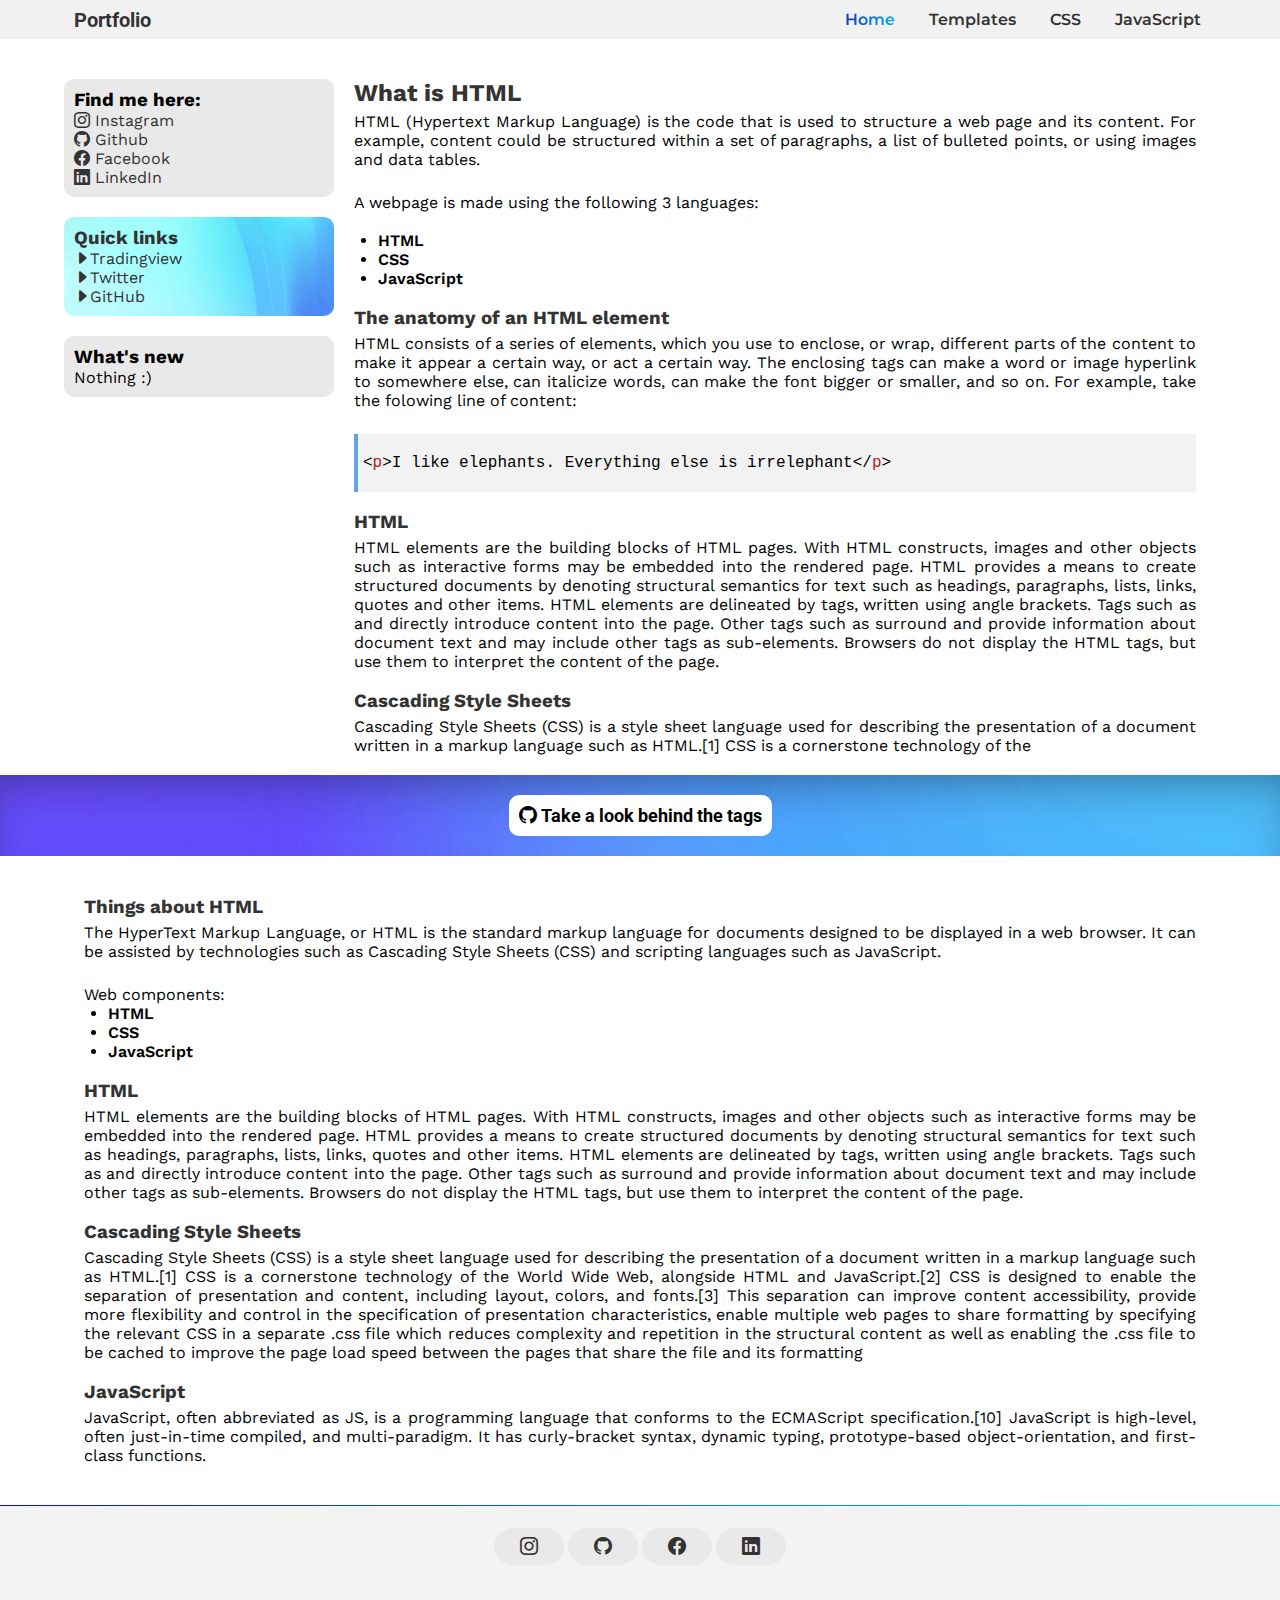
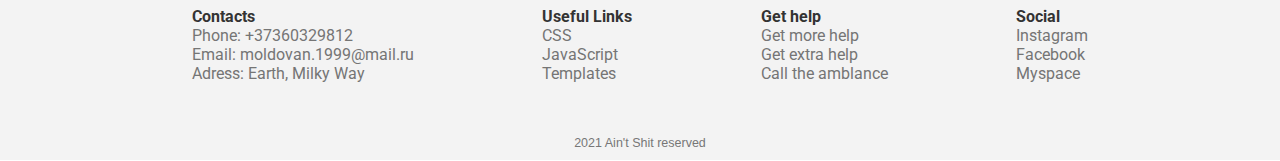
<file: index.html>
<!DOCTYPE html>
<html lang="en">
  <head>
    <meta charset="UTF-8" />
    <meta http-equiv="X-UA-Compatible" content="IE=edge" />
    <meta name="viewport" content="width=device-width, initial-scale=1.0" />
    <link rel="stylesheet" href="./style.css" />
    <script src="./app.js"></script>
    <link rel="icon" href="./p.jpg" />
    <title>Portfolio | Home</title>
  </head>
  <body onload="ght()">
    <div id="filter" class="filter"></div>
    <!-- <div id="filter1" class="filter1"></div>-->
    <nav id="nav">
      <div class="wrapper">
        <div class="nav-cont">
          <a href="./index.html"
            ><label class="logo"><span class="port"> Portfolio</span></label></a
          >
          <ul id="ul">
            <div class="sidelogo">
              <div>
                <label class="logo2">Portfolio</label>
              </div>
              <div class="closebtn">
                <a href="#" onclick="closeNav()" class="close"
                  ><i class="bi bi-x"></i
                ></a>
              </div>
            </div>
            <div class="menu-links">
              <li><a href="#" class="active">Home</a></li>
              <li><a href="./templates.html">Templates</a></li>
              <li><a href="./css.html">CSS</a></li>
              <li><a href="#">JavaScript</a></li>
            </div>
            <div class="min-links">
              <a href="#"><i class="bi bi-instagram"></i></a>
              <a href="#"><i class="bi bi-github"></i></a>
              <a href="#"><i class="bi bi-facebook"></i></a>
              <a href="#"><i class="bi bi-linkedin"></i></a>
            </div>
          </ul>
          <label id="icon">
            <a href="#" onclick="openNav()" class="open"
              ><i class="bi bi-list"></i
            ></a>
          </label>
        </div>
      </div>
    </nav>
    <!--
    <div class="welcometxt">
      <div class="wlcmcont" id="wlcmcont">
        <h1>Hello</h1>
        <h2>I'm Lucian and this is my porfolio</h2>
      </div>
      <div class="scrl" id="scrl">
        <i class="bi bi-mouse"></i>
      </div>
    </div>
    <div class="custom-shape-divider-top-1628332081">
      <svg
        data-name="Layer 1"
        xmlns="http://www.w3.org/2000/svg"
        viewBox="0 0 1200 120"
        preserveAspectRatio="none"
      >
        <path
          d="M0,0V46.29c47.79,22.2,103.59,32.17,158,28,70.36-5.37,136.33-33.31,206.8-37.5C438.64,32.43,512.34,53.67,583,72.05c69.27,18,138.3,24.88,209.4,13.08,36.15-6,69.85-17.84,104.45-29.34C989.49,25,1113-14.29,1200,52.47V0Z"
          opacity=".25"
          class="shape-fill"
        ></path>
        <path
          d="M0,0V15.81C13,36.92,27.64,56.86,47.69,72.05,99.41,111.27,165,111,224.58,91.58c31.15-10.15,60.09-26.07,89.67-39.8,40.92-19,84.73-46,130.83-49.67,36.26-2.85,70.9,9.42,98.6,31.56,31.77,25.39,62.32,62,103.63,73,40.44,10.79,81.35-6.69,119.13-24.28s75.16-39,116.92-43.05c59.73-5.85,113.28,22.88,168.9,38.84,30.2,8.66,59,6.17,87.09-7.5,22.43-10.89,48-26.93,60.65-49.24V0Z"
          opacity=".5"
          class="shape-fill"
        ></path>
        <path
          d="M0,0V5.63C149.93,59,314.09,71.32,475.83,42.57c43-7.64,84.23-20.12,127.61-26.46,59-8.63,112.48,12.24,165.56,35.4C827.93,77.22,886,95.24,951.2,90c86.53-7,172.46-45.71,248.8-84.81V0Z"
          class="shape-fill"
        ></path>
      </svg>
    </div>
  -->
    <!--<div class="divider"></div>-->
    <div class="wrapper">
      <div class="box">
        <div class="side-cont">
          <div class="side">
            <h3>Find me here:</h3>
            <ul>
              <li>
                <a href="#"><i class="bi bi-instagram"></i> Instagram</a>
              </li>
              <li>
                <a href="#"><i class="bi bi-github"></i> Github</a>
              </li>
              <li>
                <a href="#"><i class="bi bi-facebook"></i> Facebook</a>
              </li>
              <li>
                <a href="#"><i class="bi bi-linkedin"></i> LinkedIn</a>
              </li>
            </ul>
          </div>
          <div class="side" id="wimg">
            <h3>Quick links</h3>
            <a href="https://www.tradingview.com/" target="_blank"
              ><i class="bi bi-caret-right-fill"></i>Tradingview</a
            >
            <a href=""><i class="bi bi-caret-right-fill"></i>Twitter</a>
            <a href=""><i class="bi bi-caret-right-fill"></i>GitHub</a>
          </div>
          <div class="side">
            <h3>What's new</h3>
            <p>Nothing :)</p>
          </div>
        </div>
        <div class="content">
          <h2 style="border-left: unset; background-color: unset; padding: 0">
            What is HTML
          </h2>
          <p>
            HTML (Hypertext Markup Language) is the code that is used to
            structure a web page and its content. For example, content could be
            structured within a set of paragraphs, a list of bulleted points, or
            using images and data tables.
          </p>
          <br />
          <p>A webpage is made using the following 3 languages:</p>
          <br />
          <div class="listt">
            <ul>
              <li>HTML</li>
              <li>CSS</li>
              <li>JavaScript</li>
            </ul>
          </div>
          <br />
          <h3>The anatomy of an HTML element</h3>
          <p>
            HTML consists of a series of elements, which you use to enclose, or
            wrap, different parts of the content to make it appear a certain
            way, or act a certain way. The enclosing tags can make a word or
            image hyperlink to somewhere else, can italicize words, can make the
            font bigger or smaller, and so on. For example, take the folowing
            line of content:
          </p>
          <br />
          <p class="codeex">
            &lt;<span style="color: firebrick">p</span>&gt;I like elephants.
            Everything else is irrelephant&lt;/<span style="color: firebrick"
              >p</span
            >&gt;
          </p>
          <br />
          <h3>HTML</h3>
          <p>
            HTML elements are the building blocks of HTML pages. With HTML
            constructs, images and other objects such as interactive forms may
            be embedded into the rendered page. HTML provides a means to create
            structured documents by denoting structural semantics for text such
            as headings, paragraphs, lists, links, quotes and other items. HTML
            elements are delineated by tags, written using angle brackets. Tags
            such as and directly introduce content into the page. Other tags
            such as surround and provide information about document text and may
            include other tags as sub-elements. Browsers do not display the HTML
            tags, but use them to interpret the content of the page.
          </p>
          <br />
          <h3>Cascading Style Sheets</h3>
          <p>
            Cascading Style Sheets (CSS) is a style sheet language used for
            describing the presentation of a document written in a markup
            language such as HTML.[1] CSS is a cornerstone technology of the
          </p>
        </div>
      </div>
    </div>
    <div class="contact-me">
      <div class="wrapper">
        <div class="top-text">
          <div class="hed">
            <a href="https://github.com/lucian13fx/portfolio" target="_blank"
              ><h2>
                <span><i class="bi bi-github"></i></span> Take a look behind the
                tags
              </h2></a
            >
          </div>
        </div>
      </div>
    </div>
    <div class="wrapper">
      <div class="box">
        <div class="content">
          <h3>Things about HTML</h3>
          <p>
            The HyperText Markup Language, or HTML is the standard markup
            language for documents designed to be displayed in a web browser. It
            can be assisted by technologies such as Cascading Style Sheets (CSS)
            and scripting languages such as JavaScript.
          </p>
          <br />
          <p>Web components:</p>
          <div class="listt">
            <ul>
              <li>HTML</li>
              <li>CSS</li>
              <li>JavaScript</li>
            </ul>
          </div>
          <br />
          <h3>HTML</h3>
          <p>
            HTML elements are the building blocks of HTML pages. With HTML
            constructs, images and other objects such as interactive forms may
            be embedded into the rendered page. HTML provides a means to create
            structured documents by denoting structural semantics for text such
            as headings, paragraphs, lists, links, quotes and other items. HTML
            elements are delineated by tags, written using angle brackets. Tags
            such as and directly introduce content into the page. Other tags
            such as surround and provide information about document text and may
            include other tags as sub-elements. Browsers do not display the HTML
            tags, but use them to interpret the content of the page.
          </p>
          <br />
          <h3>Cascading Style Sheets</h3>
          <p>
            Cascading Style Sheets (CSS) is a style sheet language used for
            describing the presentation of a document written in a markup
            language such as HTML.[1] CSS is a cornerstone technology of the
            World Wide Web, alongside HTML and JavaScript.[2] CSS is designed to
            enable the separation of presentation and content, including layout,
            colors, and fonts.[3] This separation can improve content
            accessibility, provide more flexibility and control in the
            specification of presentation characteristics, enable multiple web
            pages to share formatting by specifying the relevant CSS in a
            separate .css file which reduces complexity and repetition in the
            structural content as well as enabling the .css file to be cached to
            improve the page load speed between the pages that share the file
            and its formatting
          </p>
          <br />
          <h3>JavaScript</h3>
          <p>
            JavaScript, often abbreviated as JS, is a programming language that
            conforms to the ECMAScript specification.[10] JavaScript is
            high-level, often just-in-time compiled, and multi-paradigm. It has
            curly-bracket syntax, dynamic typing, prototype-based
            object-orientation, and first-class functions.
          </p>
        </div>
      </div>
    </div>
    <div class="sep"></div>
    <footer>
      <div class="footer">
        <div class="wrapper">
          <div class="line-links">
            <a href="#"><i class="bi bi-instagram"></i></a>
            <a href="#"><i class="bi bi-github"></i></a>
            <a href="#"><i class="bi bi-facebook"></i></a>
            <a href="#"><i class="bi bi-linkedin"></i></a>
          </div>
          <div class="row">
            <div class="column">
              <h4>Contacts</h4>
              <p>Phone: +37360329812</p>
              <p>Email: moldovan.1999@mail.ru</p>
              <p>Adress: Earth, Milky Way</p>
            </div>
            <div class="column">
              <h4>Useful Links</h4>
              <a href="">CSS</a>
              <a href="">JavaScript</a>
              <a href="">Templates</a>
            </div>
            <div class="column">
              <h4>Get help</h4>
              <a href="">Get more help</a>
              <a href="">Get extra help</a>
              <a href="">Call the amblance</a>
            </div>
            <div class="column">
              <h4>Social</h4>
              <a href="">Instagram</a>
              <a href="">Facebook</a>
              <a href="">Myspace</a>
            </div>
          </div>
          <div class="copy">
            <small>2021 Ain't Shit reserved</small>
          </div>
        </div>
      </div>
    </footer>
  </body>
</html>
</file>
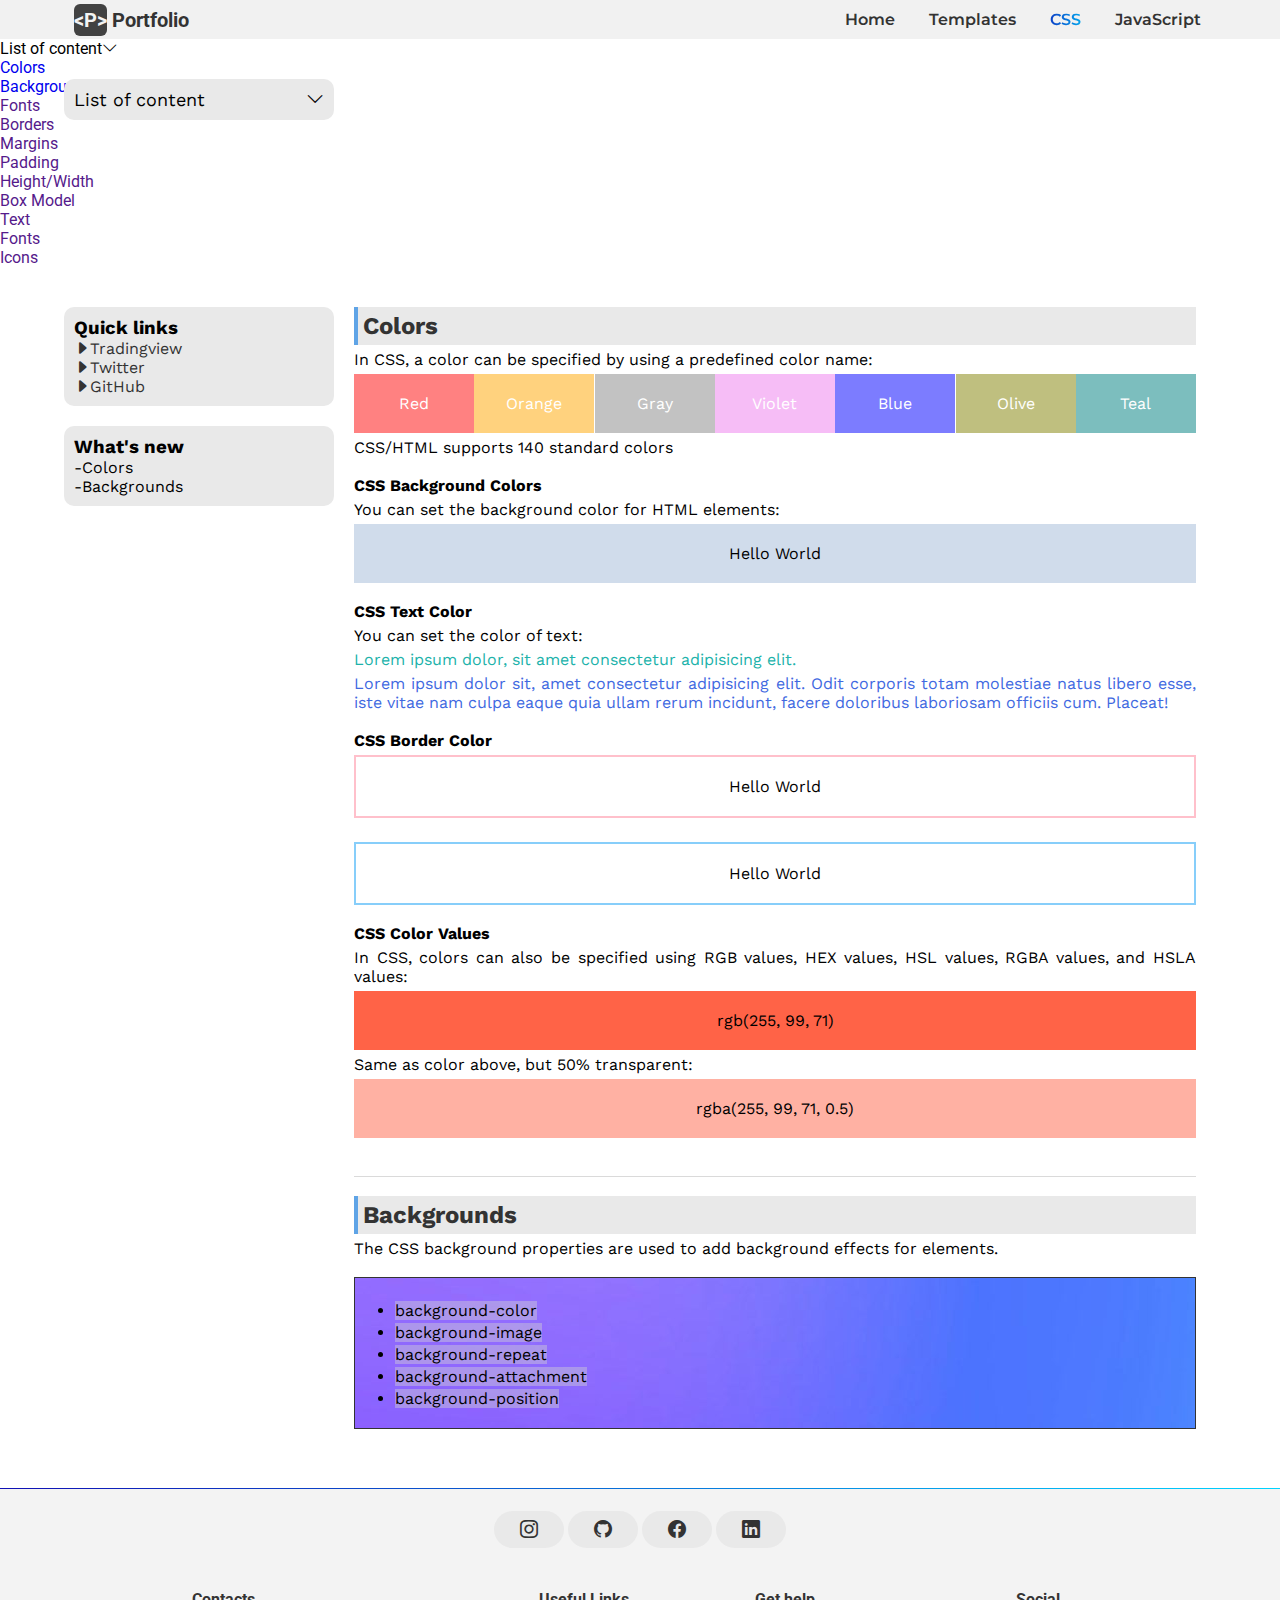
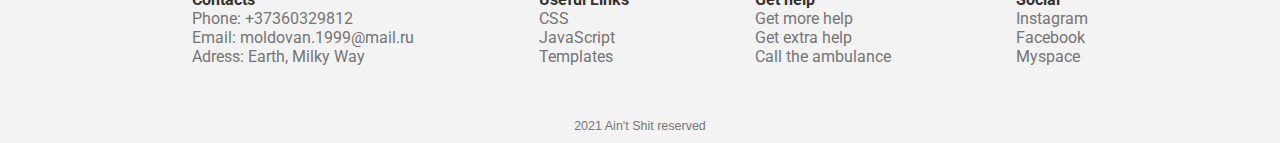
<file: css.html>
<!DOCTYPE html>
<html lang="en">
  <head>
    <meta charset="UTF-8" />
    <meta http-equiv="X-UA-Compatible" content="IE=edge" />
    <meta name="viewport" content="width=device-width, initial-scale=1.0" />
    <link rel="stylesheet" href="./style.css" />
    <script src="./app.js"></script>
    <link rel="icon" href="./p.jpg" />
    <title>Portfolio | Home</title>
  </head>
  <body>
    <div id="filter" class="filter"></div>
    <!-- <div id="filter1" class="filter1"></div>-->
    <nav id="nav">
      <div class="wrapper">
        <div class="nav-cont">
          <a href="./index.html"
            ><label class="logo"
              ><span class="ico">&lt;P&gt;</span
              ><span class="port"> Portfolio</span></label
            ></a
          >
          <ul id="ul">
            <div class="sidelogo">
              <div>
                <label class="logo2">Portfolio</label>
              </div>
              <div class="closebtn">
                <a href="#" onclick="closeNav()" class="close"
                  ><i class="bi bi-x"></i
                ></a>
              </div>
            </div>
            <div class="menu-links">
              <li><a href="./index.html">Home</a></li>
              <li><a href="./templates.html">Templates</a></li>
              <li><a href="./css.html" class="active">CSS</a></li>
              <li><a href="#">JavaScript</a></li>
            </div>
            <div class="min-links">
              <a href="#"><i class="bi bi-instagram"></i></a>
              <a href="#"><i class="bi bi-github"></i></a>
              <a href="#"><i class="bi bi-facebook"></i></a>
              <a href="#"><i class="bi bi-linkedin"></i></a>
            </div>
          </ul>
          <label id="icon">
            <a href="#" onclick="openNav()" class="open"
              ><i class="bi bi-list"></i
            ></a>
          </label>
        </div>
      </div>
    </nav>

    <div class="sidecontner2">
      <div class="place"></div>
      <div class="side-cont22">
        <div class="adshadow">
          <p onclick="drpDown2()" class="dropbtn2" id="drpDown2">
            List of content<i class="bi bi-chevron-down"></i>
          </p>
        </div>
        <div class="side22" id="toptop2">
          <li><a href="#colors">Colors</a></li>
          <li><a href="#backgrounds">Backgrounds</a></li>
          <li><a href="">Fonts</a></li>
          <li><a href="">Borders</a></li>
          <li><a href="">Margins</a></li>
          <li><a href="">Padding</a></li>
          <li><a href="">Height/Width</a></li>
          <li><a href="">Box Model</a></li>
          <li><a href="">Text</a></li>
          <li><a href="">Fonts</a></li>
          <li><a href="">Icons</a></li>
        </div>
      </div>
    </div>

    <div class="wrapper">
      <div class="box">
        <div class="sidecontner">
          <div class="place"></div>
          <div class="side-cont2">
            <div>
              <p onclick="drpDown()" class="dropbtn" id="drpDown">
                List of content<i class="bi bi-chevron-down"></i>
              </p>
            </div>
            <div class="side2" id="toptop">
              <li><a href="#colors">Colors</a></li>
              <li><a href="#backgrounds">Backgrounds</a></li>
              <li><a href="">Fonts</a></li>
              <li><a href="">Borders</a></li>
              <li><a href="">Margins</a></li>
              <li><a href="">Padding</a></li>
              <li><a href="">Height/Width</a></li>
              <li><a href="">Box Model</a></li>
              <li><a href="">Text</a></li>
              <li><a href="">Fonts</a></li>
              <li><a href="">Icons</a></li>
            </div>
          </div>
          <div class="side">
            <h3>Quick links</h3>
            <a href="https://www.tradingview.com/" target="_blank"
              ><i class="bi bi-caret-right-fill"></i>Tradingview</a
            >
            <a href=""><i class="bi bi-caret-right-fill"></i>Twitter</a>
            <a href=""><i class="bi bi-caret-right-fill"></i>GitHub</a>
          </div>
          <div class="side">
            <h3>What's new</h3>
            <ol>
              <li><p>-Colors</p></li>
              <li><p>-Backgrounds</p></li>
            </ol>
          </div>
        </div>

        <div class="content">
          <h2 class="colors" id="colors">Colors</h2>
          <div class="wrapindent">
            <p>
              In CSS, a color can be specified by using a predefined color name:
            </p>
            <div class="color-cont">
              <p class="red">Red</p>
              <p class="orange">Orange</p>
              <p class="db">Gray</p>
              <p class="violet">Violet</p>
              <p class="red" style="background-color: rgba(0, 0, 255, 0.514)">
                Blue
              </p>
              <p
                class="orange"
                style="background-color: rgba(128, 128, 0, 0.5)"
              >
                Olive
              </p>
              <p class="db" style="background-color: rgba(0, 128, 128, 0.514)">
                Teal
              </p>
            </div>
            <p>CSS/HTML supports 140 standard colors</p>
            <br />
            <h4>CSS Background Colors</h4>
            <p>You can set the background color for HTML elements:</p>
            <p
              style="
                background-color: rgba(176, 196, 222, 0.596);
                text-align: center;
                padding: 20px 0;
                color: black;
              "
            >
              Hello World
            </p>
            <br />
            <h4>CSS Text Color</h4>
            <p>You can set the color of text:</p>
            <p style="color: lightseagreen">
              Lorem ipsum dolor, sit amet consectetur adipisicing elit.
            </p>
            <p style="color: royalblue">
              Lorem ipsum dolor sit, amet consectetur adipisicing elit. Odit
              corporis totam molestiae natus libero esse, iste vitae nam culpa
              eaque quia ullam rerum incidunt, facere doloribus laboriosam
              officiis cum. Placeat!
            </p>
            <br />
            <h4>CSS Border Color</h4>
            <p
              style="
                border: 2px solid pink;
                padding: 20px 0;
                text-align: center;
              "
            >
              Hello World
            </p>
            <br />
            <p
              style="
                border: 2px solid lightskyblue;
                padding: 20px 0;
                text-align: center;
              "
            >
              Hello World
            </p>
            <br />
            <h4>CSS Color Values</h4>
            <p>
              In CSS, colors can also be specified using RGB values, HEX values,
              HSL values, RGBA values, and HSLA values:
            </p>
            <p
              style="
                background-color: rgb(255, 99, 71);
                text-align: center;
                padding: 20px 0;
              "
            >
              rgb(255, 99, 71)
            </p>
            <p>Same as color above, but 50% transparent:</p>
            <p
              style="
                background-color: rgba(255, 99, 71, 0.5);
                text-align: center;
                padding: 20px 0;
              "
            >
              rgba(255, 99, 71, 0.5)
            </p>
          </div>
          <br /><br />
          <hr />
          <br />
          <h2 id="backgrounds">Backgrounds</h2>
          <p>
            The CSS background properties are used to add background effects for
            elements.
          </p>
          <br />
          <div class="bgimg">
            <ol>
              <li>background-color</li>
              <li>background-image</li>
              <li>background-repeat</li>
              <li>background-attachment</li>
              <li>background-position</li>
            </ol>
          </div>

          <br />
        </div>
      </div>
    </div>
    <div class="sep"></div>
    <footer>
      <div class="footer">
        <div class="wrapper">
          <div class="line-links">
            <a href="#"><i class="bi bi-instagram"></i></a>
            <a href="#"><i class="bi bi-github"></i></a>
            <a href="#"><i class="bi bi-facebook"></i></a>
            <a href="#"><i class="bi bi-linkedin"></i></a>
          </div>
          <div class="row">
            <div class="column">
              <h4>Contacts</h4>
              <p>Phone: +37360329812</p>
              <p>Email: moldovan.1999@mail.ru</p>
              <p>Adress: Earth, Milky Way</p>
            </div>
            <div class="column">
              <h4>Useful Links</h4>
              <a href="">CSS</a>
              <a href="">JavaScript</a>
              <a href="">Templates</a>
            </div>
            <div class="column">
              <h4>Get help</h4>
              <a href="">Get more help</a>
              <a href="">Get extra help</a>
              <a href="">Call the ambulance</a>
            </div>
            <div class="column">
              <h4>Social</h4>
              <a href="">Instagram</a>
              <a href="">Facebook</a>
              <a href="">Myspace</a>
            </div>
          </div>
          <div class="copy">
            <small>2021 Ain't Shit reserved</small>
          </div>
        </div>
      </div>
    </footer>
  </body>
</html>
</file>
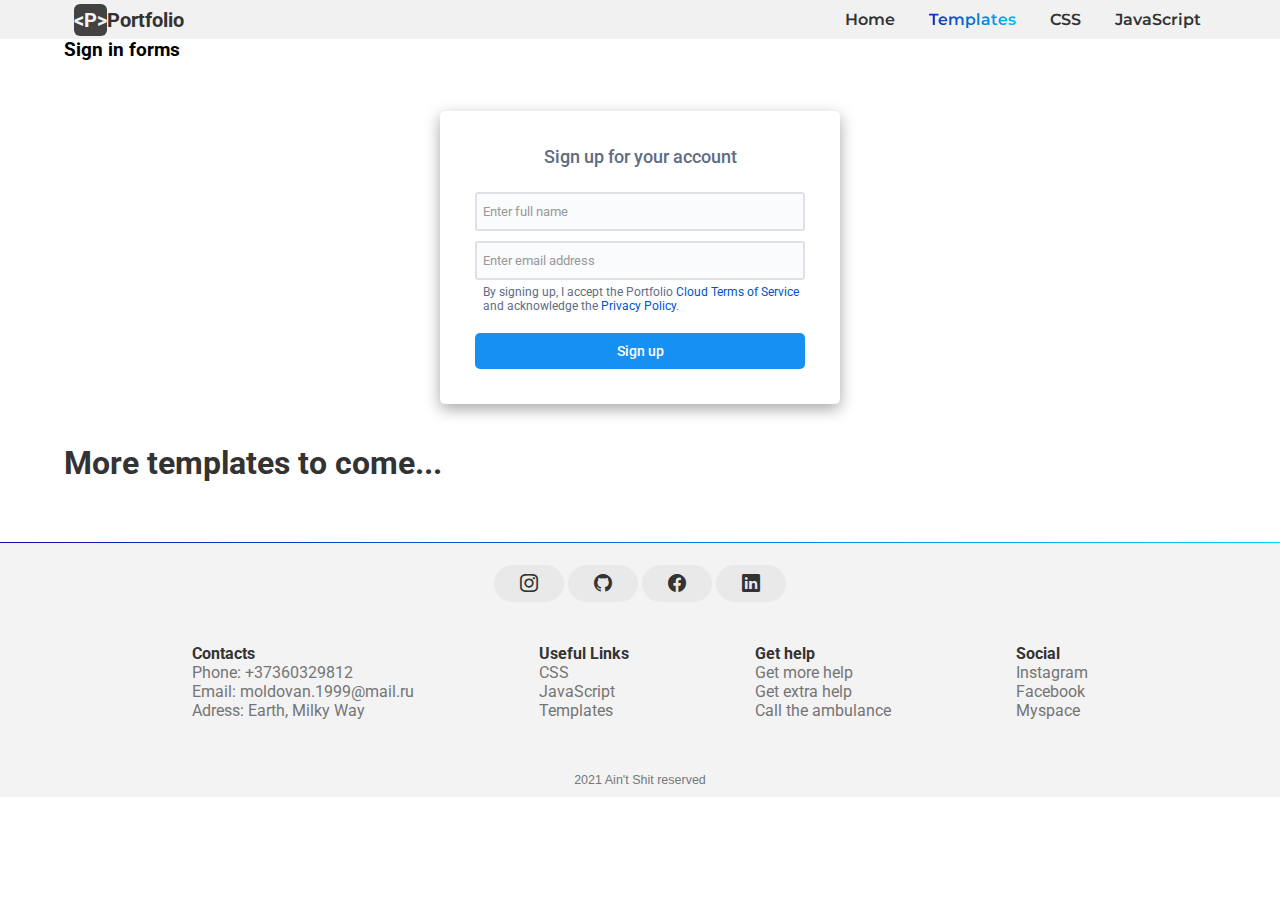
<file: templates.html>
<!DOCTYPE html>
<html lang="en">
  <head>
    <meta charset="UTF-8" />
    <meta http-equiv="X-UA-Compatible" content="IE=edge" />
    <meta name="viewport" content="width=device-width, initial-scale=1.0" />
    <link rel="stylesheet" href="./style.css" />
    <link rel="stylesheet" href="./formstyle.css" />
    <script src="https://code.jquery.com/jquery-3.6.0.js"></script>
    <script src="./app.js"></script>
    <link rel="icon" href="./p.jpg" />
    <title>Portfolio | Templates</title>
  </head>
  <body>
    <div id="filter" class="filter"></div>
    <nav id="nav">
      <div class="wrapper">
        <div class="nav-cont">
          <a href="./index.html"
            ><label class="logo"
              ><span class="ico">&lt;P&gt;</span
              ><span class="port">Portfolio</span></label
            ></a
          >
          <ul id="ul">
            <div class="sidelogo">
              <div>
                <label class="logo2">Portfolio</label>
              </div>
              <div class="closebtn">
                <a href="#" onclick="closeNav()" class="close"
                  ><i class="bi bi-x"></i
                ></a>
              </div>
            </div>
            <div class="menu-links">
              <li><a href="./index.html">Home</a></li>
              <li><a href="#" class="active">Templates</a></li>
              <li><a href="./css.html">CSS</a></li>
              <li><a href="#">JavaScript</a></li>
            </div>
            <div class="min-links">
              <a href="#"><i class="bi bi-instagram"></i></a>
              <a href="#"><i class="bi bi-github"></i></a>
              <a href="#"><i class="bi bi-facebook"></i></a>
              <a href="#"><i class="bi bi-linkedin"></i></a>
            </div>
          </ul>
          <label id="icon">
            <a href="#" onclick="openNav()" class="open"
              ><i class="bi bi-list"></i
            ></a>
          </label>
        </div>
      </div>
    </nav>
    <div class="wrapper">
      <h3>Sign in forms</h3>
      <div class="form-container">
        <h2>Sign up for your account</h2>
        <form class="my-form">
          <div class="form-group">
            <input type="text" name="name" placeholder="Enter full name" />
          </div>
          <div class="form-group">
            <input type="text" name="email" placeholder="Enter email address" />
          </div>
          <div class="agreem">
            <p>
              By signing up, I accept the Portfolio
              <span><a href="#">Cloud Terms of Service</a></span> and
              acknowledge the <span><a href="#">Privacy Policy</a></span
              >.
            </p>
          </div>
          <input class="button" type="button" value="Sign up" />
        </form>
      </div>
      <h1>More templates to come...</h1>
    </div>
    <div class="sep"></div>
    <footer>
      <div class="footer">
        <div class="wrapper">
          <div class="line-links">
            <a href="#"><i class="bi bi-instagram"></i></a>
            <a href="#"><i class="bi bi-github"></i></a>
            <a href="#"><i class="bi bi-facebook"></i></a>
            <a href="#"><i class="bi bi-linkedin"></i></a>
          </div>
          <div class="row">
            <div class="column">
              <h4>Contacts</h4>
              <p>Phone: +37360329812</p>
              <p>Email: moldovan.1999@mail.ru</p>
              <p>Adress: Earth, Milky Way</p>
            </div>
            <div class="column">
              <h4>Useful Links</h4>
              <a href="">CSS</a>
              <a href="">JavaScript</a>
              <a href="">Templates</a>
            </div>
            <div class="column">
              <h4>Get help</h4>
              <a href="">Get more help</a>
              <a href="">Get extra help</a>
              <a href="">Call the ambulance</a>
            </div>
            <div class="column">
              <h4>Social</h4>
              <a href="">Instagram</a>
              <a href="">Facebook</a>
              <a href="">Myspace</a>
            </div>
          </div>
          <div class="copy">
            <small>2021 Ain't Shit reserved</small>
          </div>
        </div>
      </div>
    </footer>
  </body>
</html>
</file>
<file: style.css>
@import url("https://fonts.googleapis.com/css2?family=Roboto&display=swap");
@import url("https://fonts.googleapis.com/css2?family=Montserrat&display=swap");
@import url("https://cdn.jsdelivr.net/npm/bootstrap-icons@1.5.0/font/bootstrap-icons.css");
@import url("https://fonts.googleapis.com/css2?family=Roboto+Slab&family=Work+Sans:wght@400&display=swap");
@import url("https://fonts.googleapis.com/css2?family=Roboto+Slab:wght@700&display=swap");
* {
  padding: 0;
  margin: 0;
  text-decoration: none;
  list-style: none;
}
.divider{
  height:calc(100% - 40px);
}
html {
  height: 100%;
}
body {
  font-family: "Roboto", sans-serif;
  height: 100%;
}

nav {
  background-color: rgb(241, 241, 241);
  height: 39px;
  width: 100%;
  display: flex;
  /*margin-top: -50px;*/
  align-items: center;
  transition: .4s;
}
#navv{
  margin-top: 0;
}
.wrapper {
  margin: 0 auto;
  width: 90vw;
}

.flex{
  display: flex;
}
.wrapper h1 {
  color: #333;
  padding: 40px 0;
}
/*------------Scrollbar------------*/
::selection {
  background: #5fa5e688;
}
/* width */
::-webkit-scrollbar {
  width: 9px;
}

/* Track */
::-webkit-scrollbar-track {
  background: white;
}

/* Handle */
::-webkit-scrollbar-thumb {
  background: rgb(170, 170, 170);
  border-radius: 3px;
}
/* Handle on hover */
::-webkit-scrollbar-thumb:hover {
  background: rgb(129, 129, 129);
}
/*---------------------------------*/
nav .nav-cont {
  display: flex;
  align-items: center;
  justify-content: space-between;
}

hr {
  height: 1px;
  border: none;
  background-color: rgb(218, 218, 218);
}

label.logo {
  font-size: 20px;
  font-weight: bold;
  color: #333;
  cursor: pointer;
  padding-left: 10px;
}
.ico {
  background-color: rgb(66, 66, 66);
  color: rgb(243, 243, 243);
  padding: 4px 0;
  border-radius: 6px;
}

.sidelogo {
  display: flex;
  justify-content: space-between;
}
nav ul {
  display: flex;
  z-index: 11;
}
nav li {
  display: inline-block;
  margin: 0;
}

nav .menu-links a {
  color: #333;
  font-family: "Montserrat", sans-serif;
  font-weight: 600;
  padding: 9px 15px;
}
nav .menu-links a.active {
  background: linear-gradient(
    90deg,
    rgba(16, 16, 180, 1) 0%,
    rgba(0, 212, 255, 1) 100%
  );
  -webkit-background-clip: text;
  background-clip: text;
  -webkit-text-fill-color: transparent;
}
nav .menu-links a:hover {
  border-bottom: 1px solid #5fa4e6;
}

nav #icon {
  color: black;
  font-size: 20px;
  cursor: pointer;
  display: none;
}

.hello {
  font-size: 30px;
  font-weight: bold;
  background: linear-gradient(
    90deg,
    rgba(16, 16, 180, 1) 0%,
    rgba(0, 212, 255, 1) 100%
  );
  -webkit-background-clip: text;
  background-clip: text;
  -webkit-text-fill-color: transparent;
}

.box1 {
  position: absolute;
  display: block;
  z-index: 99;
  margin-right: 5vw;
  margin-top: 20px;
  font-size: 18px;
  font-family: monospace;
  border-radius: 10px;
  background-color: #d5e9fd;
  border-radius: 10px;
  border: 1px solid #5fa4e6;
  box-shadow: rgba(3, 102, 214, 0.3) 0px 0px 0px 3px;
  transition: 0.5s;
}
.box1:hover {
  box-shadow: rgba(3, 102, 214, 0.4) 0px 0px 0px 4px;
  transition: 0.2s;
}
.box {
  display: flex;
  margin-top: 20px;
  font-family: "Work Sans", sans-serif;
}
.content h3,
.content h2 {
  color: #333;
}

.box1 .image img {
  height: 100%;
  width: 200px;
  border-radius: 0px 10px 10px 0px;
}
.content {
  text-align: justify;
  padding: 20px;
  width: 100%;
}
.content h2 {
  background-color: rgb(233, 233, 233);
  border-left: 4px solid #5fa4e6;
  padding: 5px;
}
.content p {
  margin-top: 5px;
}
.codeex {
  font-family: monospace;
  font-size: 16px;
  background-color: #e6e6e681;
  padding: 20px 5px;
  border-left: 4px solid #5fa4e6;
}
.content1 {
  padding: 20px 20px 0px 20px;
  font-weight: 700;
  color: rgba(0, 0, 0, 0.719);
  margin: auto;
}
.htmm {
  position: absolute;
  z-index: 10;
  color: white;
  padding: 20px;
}

.htmm ul {
  margin-top: 5px;
  padding-left: 5px;
}

.htmm ul li {
  text-decoration: none;
}

.htmm ul li a {
  color: rgb(243, 243, 243);
}
.htmm ul li a:hover {
  color: #333;
}
.listt ul {
  padding-left: 24px;
}
.listt li {
  list-style: outside;
  font-size: 16px;
  font-weight: 600;
}
.logo2 {
  font-size: 20px;
  font-weight: bold;
  color: #333;
  display: none;
}
.sep {
  height: 1px;
  margin: 0;
  padding: 0;
  background: linear-gradient(
    90deg,
    rgba(16, 16, 180, 1) 0%,
    rgba(0, 212, 255, 1) 100%
  );
  margin-top: 20px;
}

.footer {
  background-color: rgb(243, 243, 243);
  font-family: -apple-system, BlinkMacSystemFont, "Segoe UI", Roboto, Oxygen,
    Ubuntu, Cantarell, "Open Sans", "Helvetica Neue", sans-serif;
}

.line-links {
  text-align: center;
  padding: 30px;
}
.line-links a {
  color: #333;
  padding: 8px 26px;
  background-color: rgb(233, 233, 233);
  border-radius: 27px;
  font-size: 18px;
}
.line-links a:hover {
  background: linear-gradient(
    90deg,
    rgba(16, 16, 180, 1) 0%,
    rgba(0, 212, 255, 1) 100%
  );
  -webkit-background-clip: text;
  background-clip: text;
  -webkit-text-fill-color: transparent;
  box-shadow: rgba(0, 0, 0, 0.06) 0px 2px 4px 0px inset;
}
.footer .row {
  display: flex;
  justify-content: space-between;
  padding: 20px 10vw;
}
.footer .row .column a {
  display: block;
  color: rgb(117, 117, 117);
}
.footer .row .column a:hover {
  text-decoration: underline;
}
.footer .row .column h4 {
  color: #333;
}
.footer .row .column p {
  color: rgb(117, 117, 117);
  text-decoration: none;
}
.copy {
  text-align: center;
  font-size: 15px;
  color: rgb(119, 119, 119);
  font-family: "Segoe UI", Tahoma, Geneva, Verdana, sans-serif;
  padding: 10px;
  margin-top: 20px;
}

.closebtn {
  font-size: 23px;
  color: #333;
  display: none;
  margin-top: 18px;
}

.close {
  color: #333;
  font-size: 25px;
  background-color: rgb(231, 231, 231);
  padding: 0px 3px;
  border-radius: 5px;
}
.close:hover {
  background-color: rgb(223, 223, 223);
}
.open {
  color: rgb(0, 0, 0);
  background-color: rgb(241, 241, 241);
  padding: 2px 5px;
  border-radius: 5px;
  font-size: 20px;
}
.open:hover {
  background-color: rgb(226, 226, 226);
}

.contact-me {
  background-image: url(./bluegradient.jpg);
  background-attachment: fixed;
  background-size: cover;
  box-shadow: rgba(50, 50, 93, 0.25) 0px 30px 60px -12px inset,
    rgba(0, 0, 0, 0.3) 0px 18px 36px -18px inset;
}
.top-text .hed {
  display: flex;
  justify-content: center;
  padding: 20px 0;
}
.top-text .hed h2 {
  background-color: white;
  padding: 10px;
  font-size: 18px;
  border-radius: 10px;
  transition: 0.2s;
}
.top-text .hed h2:hover {
  cursor: pointer;
  color: #5fa4e6;
  padding: 10px 20px;
  transition: 0.2s;
}

.top-text .hed a {
  color: black;
}
.filter {
  position: absolute;
  height: 100vh;
  width: 100%;
  z-index: 20;
  -webkit-backdrop-filter: blur(4px);
  backdrop-filter: blur(4px);
  display: none;
}
.filter1 {
  position: absolute;
  height: 100vh;
  width: 100%;
  z-index: 22;
  -webkit-backdrop-filter: blur(4px);
  backdrop-filter: blur(4px);
  display: block;
}

.close-btn {
  text-align: end;
  padding: 8px 3px;
}

.clbtn {
  color: rgb(0, 0, 0);
  font-size: 20px;
  background-color: #b9ddff;
  border-radius: 5px;
  transition: 0.5s;
}
.clbtn:hover {
  box-shadow: rgba(0, 0, 0, 0.05) 0px 6px 24px 0px,
    rgba(0, 0, 0, 0.08) 0px 0px 0px 1px;
  transition: 0.2s;
  cursor: pointer;
}
.clbtn i {
  color: black;
}

.close-btn a {
  color: rgb(102, 102, 102);
  padding: 5px;
}
.tabcontent {
  display: none;
  height: fit-content;
}
.welcome {
  width: 100%;
  text-align: center;
  font-family: -apple-system, BlinkMacSystemFont, "Segoe UI", Roboto, Oxygen,
    Ubuntu, Cantarell, "Open Sans", "Helvetica Neue", sans-serif;
  color: rgb(168, 168, 168);
  padding: 5px;
}
.welcome img {
  height: 150px;
  -webkit-filter: grayscale(100%); /* Safari 6.0 - 9.0 */
  filter: grayscale(100%);
  opacity: 0.3;
  margin-top: 20px;
}
.sidemenu-cont {
  display: flex;
  margin-top: 20px;
}
.side-menu {
  width: fit-content;
  background-color: rgb(233, 233, 233);
  border-radius: 10px;
  height: fit-content;
  transition: 0.5s;
}
.side-menu:hover {
  box-shadow: rgba(0, 0, 0, 0.1) 0px 4px 12px;
  transition: 0.2s;
}
.side-cont {
  display: block;
}
.side-cont2 {
  top: 50px;
  position: fixed;
  display: block;
}
.sidecontner{
  display: block;
  width: fit-content;
}
.place{
  width: 270px;
}
.side-cont2 p{
  display: flex;
  justify-content: space-between;
  cursor: pointer;
}
.side-cont2 p:hover{
  background-color: rgb(218, 218, 218);
}
.side-cont2 .side a {
  padding: 5px 0;
  width: auto;
}
.side-cont2 .side2 li{
  border-bottom: 1px solid rgb(207, 207, 207);
}
.side-cont2 .side li:hover {
  background-color: rgb(224, 224, 224);
}
.side-cont2 .side a:hover {
  border-left: 1px solid #5fa4e6;
}


.side-cont2 .side2 a {
  padding: 5px 0;
  width: auto;
}
.side-cont2 .side2 li:hover {
  background-color: rgb(224, 224, 224);
}
.side-cont2 .side2 a:hover {
  border-left: 1px solid #5fa4e6;
}


.side {
  width: 250px;
  padding: 10px;
  margin-top: 20px;
  border-radius: 10px;
  background-color: rgb(233, 233, 233);
}
/*Side cont CSS*/
.side2 {
  display: none;
  position: absolute;
  width: 250px;
  padding: 10px;
  z-index: 20;
  border-radius:10px;
  background-color: rgb(233, 233, 233);
}

.side2 a {
  color: #333;
  display: block;
  width: fit-content;
}
.side2 a:hover {
  background: linear-gradient(
    90deg,
    rgba(16, 16, 180, 1) 0%,
    rgba(0, 212, 255, 1) 100%
  );
  -webkit-background-clip: text;
  background-clip: text;
  -webkit-text-fill-color: transparent;
}
.dropbtn{
   width: 270px;
   background-color: rgb(233, 233, 233);
   padding: 10px;
   box-sizing: border-box;
   font-size: 18px;
   border-radius: 10px;
   margin-top: 29px;
}
.show{
  display:block;
}

/*End side cont CSS*/

#wimg {
  background-image: url(./eff1a960ca3377f82072f5656dcd5181.jpg);
  color: #333;
}
.side a {
  color: #333;
  display: block;
  width: fit-content;
}
.side a:hover {
  background: linear-gradient(
    90deg,
    rgba(16, 16, 180, 1) 0%,
    rgba(0, 212, 255, 1) 100%
  );
  -webkit-background-clip: text;
  background-clip: text;
  -webkit-text-fill-color: transparent;
}

.side-menu a {
  display: block;
  border: unset;
  color: #333;
  padding: 10px 15px;
  line-height: 10px;
  border-bottom: 1px solid rgb(189, 189, 189);
}
.side-menu a.active {
  background: linear-gradient(
    90deg,
    rgba(16, 16, 180, 1) 0%,
    rgba(0, 212, 255, 1) 100%
  );
  -webkit-background-clip: text;
  background-clip: text;
  -webkit-text-fill-color: transparent;
}
.side-menu a:hover {
  cursor: pointer;
  background-color: rgb(241, 241, 241);
  color: black;
}
.side-menu a:hover:last-child {
  border-radius: 0 0 10px 10px;
}
.side-menu a:hover:first-child {
  border-radius: 10px 10px 0 0;
}
.side-menu a:last-child {
  border-bottom: unset;
}
.tabcontent {
  background-color: rgb(233, 233, 233);
  border-radius: 10px;
  margin-left: 15px;
  padding: 10px;
  width: 100%;
}
.tabcontent .column a {
  width: 100%;
  position: relative;
  color: white;
  font-size: 15px;
  font-family: -apple-system, BlinkMacSystemFont, "Segoe UI", Roboto, Oxygen,
    Ubuntu, Cantarell, "Open Sans", "Helvetica Neue", sans-serif;
}
.tabcontent .row {
  display: flex;
}
.tabcontent .column {
  display: block;
  height: 50px;
  margin: 10px;
  width: 150px;
  border-radius: 10px;
}
.min-links {
  display: none;
}
.content-box {
  width: 250px;
  padding: 10px;
  background-color: rgb(233, 233, 233);
  border-radius: 10px;
}
.im {
  display: flex;
  margin-top: 40px;
}
.content-box a {
  display: block;
  padding: 5px 0;
  padding-left: 5px;
  color: #333;
}
.content-box a:hover {
  background-color: rgb(245, 245, 245);
}
.content-box h3 {
  color: #333;
}
.color-cont {
  display: flex;
  flex-wrap: wrap;
  justify-content: space-between;
}
.red {
  background-color: rgba(255, 0, 0, 0.493);
  padding: 20px 30px;
  width: 60px;
  text-align: center;
  color: white;
}
.orange {
  background-color: rgba(255, 166, 0, 0.507);
  padding: 20px 30px;
  width: 60px;
  text-align: center;
  color: white;
}
.db {
  background-color: rgba(128, 128, 128, 0.479);
  padding: 20px 30px;
  width: 60px;
  text-align: center;
  color: white;
}
.violet {
  background-color: rgba(238, 130, 238, 0.527);
  padding: 20px 30px;
  width: 60px;
  text-align: center;
  color: white;
}
.bgimg {
  background-image: url(./bluegradient.jpg);
  width: 100%;
  border: 1px solid #333;
  height: fit-content;
  padding: 20px;
  box-sizing: border-box;
}
.bgimg li {
  list-style: disc;
  background-color: rgba(211, 211, 211, 0.425);
  margin: 3px 0 0 20px;
  width: fit-content;
}


.custom-shape-divider-top-1628332081 {
    position: absolute;
    background-image: url(./eff1a960ca3377f82072f5656dcd5181.jpg);
    background-repeat: no-repeat;
    background-size: cover;
    top: 200px;
    left: 0;
    z-index: -33;
    bottom: 0;
    width: 100%;
    overflow: hidden;
    line-height: 0;
}

.custom-shape-divider-top-1628332081 svg {
    position: relative;
    display: block;
    width: calc(100% + 1.3px);
    height: 137px;
}

.custom-shape-divider-top-1628332081 .shape-fill {
    fill: #FFFFFF;
}
.welcometxt{
display: flex;
align-items: center;
  height:calc(100% - 40px);
}
.wlcmcont{
  position: absolute;
  margin-left: -50%;
    margin-right: 5vw;
  margin-top: -100px;
  display: block;
  transition: .4s;
  transition-delay: 0.4s;
}
.welcometxt h1{
  width: fit-content;
  font-size: 100px;
  color: white;
  background-color: #333;
  font-family: monospace;
}
.welcometxt h2{
  font-size: 30px;
  width: fit-content;
  font-family: monospace;
  margin-top: 10px;
  color: white;
    background-color: #333;

}
.scrl{
  position: absolute;
  bottom: 0px;
  left: calc(50% - 15px);
  font-size: 30px;
  color: white;
  transition: 1s;
  transition-delay: 1s;
}
/*-------------------Media Quires---------------------*/

@media screen and (max-width: 909px) {
  nav #icon {
    display: block;
    font-size: 20px;
  }
  body {
    margin-top: 50px;
  }
  nav {
    position: fixed;
    z-index: 21;
    top: 0;
    box-shadow: rgba(100, 100, 111, 0.2) 0px 7px 29px 0px;
    background-image: url(./eff1a960ca3377f82072f5656dcd5181.jpg);
    background-repeat: no-repeat;
    background-size: cover;
    transition: 0.2s;
  }

  .logo2 {
    display: block;
    margin-top: 20px;
    position: relative;
    text-align: left;
  }

  .closebtn {
    display: block;
  }

  nav ul {
    display: block;
    position: fixed;
    z-index: 23;
    width: 70%;
    padding: 0 20px;
    height: 100vh;
    background-color: rgb(240, 240, 240);
    top: 0px;
    left: -100%;
    text-align: center;
    box-shadow: rgba(0, 0, 0, 0.15) 1.95px 1.95px 2.6px;
    transition: all 0.2s ease-in-out;
  }

  nav li {
    display: block;
    width: auto;
    padding: 20px 0;
    border-bottom: 1px solid rgb(190, 190, 190);
  }

  nav li:hover {
    border-bottom: 1px solid #5fa4e6;
  }
  nav .menu-links a:hover {
    border-bottom: none;
  }
  nav li a {
    border-radius: 0px;
    padding: 20px;
    width: 100%;
    color: #333;
    background-color: transparent;
  }
  nav li a:hover,
  .active {
    background-color: transparent;
    border: unset;
  }

  nav ul.show {
    left: 0;
  }
  .min-links {
    display: block;
    margin: 20px;
  }
  .min-links a {
    padding: 7px;
    color: #333;
    font-size: 18px;
  }
  .min-links a:hover {
    color: #5fa4e6;
  }
  .dropbtn{
    margin-top: 0;
    width: 100vw;
    border-radius: 0;
    box-shadow: rgba(100, 100, 111, 0.2) 0px 7px 29px 0px;
} 

.side-cont2 {
  top: 39px;
}
.box1{
  display: block;
}
   .box {
    display: table;
  }
  .content {
    padding: 0;
  }
  .content1 {
    padding: 20px;
  }
   .side {
    width: unset;
  }
  .side2 {
    width: 100vw;
    margin-bottom: 20px;
    box-shadow: rgba(100, 100, 111, 0.2) 0px 7px 29px 0px;
  }
  label.logo {
    padding-left: 0;
  }  
}

@media screen and (max-width: 500px) {
  .box1 {
    display: block;
    font-size: 15px;
  }
  .box {
    display: table;
  }

  .min-links a {
    font-size: 17px;
  }
  .box1 .image img {
    height: 130px;
    width: 100%;
    vertical-align: middle;
    border-radius: 0px 0px 10px 10px;
  }
  .contact-me {
    margin-top: 20px;
  }

  .footer .row {
    display: block;
    text-align: center;
    padding: 20px 0;
  }
  .footer .row .column {
    padding: 5px 0;
  }

  .line-links {
    text-align: center;
    padding-top: 30px;
    padding-bottom: 0;
  }
  .line-links a {
    color: #333;
    padding: 6px 15px;
    background-color: rgb(233, 233, 233);
    border-radius: 27px;
    font-size: 18px;
  }
  .content {
    padding: 0;
    display: table-header-group;
  }
  .content1 {
    padding: 20px;
  }
  .htmm {
    padding: 10px 20px;
  }
  .top-text .hed h2 {
    font-size: 14px;
  }
  .sidemenu-cont {
    display: block;
  }
  .side-menu {
    width: 100%;
  }
  .tabcontent {
    margin: 0;
    margin-top: 10px;
  }

  .tabcontent .column {
    margin: 2px;
    width: 100%;
  }
  .tabcontent .row {
    display: block;
  }
  .side {
    width: unset;
  }
  .side2 {
    width: unset;
  }
  #toptop {
    margin-top: 0;
  }
  .side-cont {
    margin-bottom: 20px;
    display: table-footer-group;
  }
  .side-cont2 {
    display: table-header-group;
  }
  .colors {
    margin-top: 20px;
  }
  .codeex {
    font-size: 14px;
  }
  label.logo {
    padding-left: 0;
  }
  .port {
    display: none;
  }

#wlcmcont{
  position: absolute;
  margin-left: -400px;
  margin-top: -40px;
  display: block;
  transition: .4s;
  transition-delay: 0.3s;
}
.welcometxt h1{
  width: fit-content;
  font-size: 60px;
  color: white;
  background-color: #333;
  font-family: monospace;
}
.welcometxt h2{
  font-size: 18px;
  width: fit-content;
  font-family: monospace;
  margin-top: 10px;
  color: white;
    background-color: #333;

}
}
</file>
<file: formstyle.css>
* {
  margin: 0;
  padding: 0;
  box-sizing: border-box;
}


.button {
  background-color: rgb(23, 144, 243);
  padding: 10px;
  border: unset;
  font-family: -apple-system, BlinkMacSystemFont, 'Segoe UI', Roboto, Oxygen, Ubuntu, Cantarell, 'Open Sans', 'Helvetica Neue', sans-serif;
  border-radius: 5px;
  color: white;
  width: 100%;
  text-align: center;
  font-size: 14px;
  font-weight: 500;
}
.button:hover{
    cursor: pointer;
    background-color: rgb(16, 118, 201);
}


.form-container {
  margin: 0 auto;
  margin-top: 50px;
  width: 400px;
  background-color: white;
  border-radius: 5px;
  box-shadow: rgba(0, 0, 0, 0.35) 0px 5px 15px;
}
.form-container h2 {
  color: #5E6C84;

  text-align: center;
  font-family: -apple-system, BlinkMacSystemFont, 'Segoe UI', Roboto, Oxygen, Ubuntu, Cantarell, 'Open Sans', 'Helvetica Neue', sans-serif;
  padding-top: 35px;
  font-size: 18px;
  font-weight: 500;
}
.agreem{
  font-size: 12px;
  font-family: -apple-system, BlinkMacSystemFont, 'Segoe UI', Roboto, Oxygen, Ubuntu, Cantarell, 'Open Sans', 'Helvetica Neue', sans-serif;
  color: rgb(94, 108, 132);
  padding-left: 8px;
  padding-bottom: 20px;
}
.agreem a{
  color: #0052CC;
}
.agreem a:hover{
  text-decoration: underline;
}

.my-form {
  padding: 35px;
  padding-top: 20px;
}
.myform .form-group {
  padding-bottom: 15px;
}
.my-form label {
  display: block;
  color: #333;
}
.my-form input[type="text"],
textarea {
  padding: 10px 6px;
  margin: 5px 0;
  width: 100%;
  border: 2px solid rgb(223, 225, 230);
  background-color: rgb(250, 251, 252);
  color: rgb(9, 30, 66);
  transition: background-color 0.2s ease-in-out 0s, border-color 0.2s ease-in-out 0s;
  border-radius: 3px;
  outline: none;
}

.my-form input[type="text"]:hover {
  background-color: rgb(240, 240, 240);
  transition: 0.5s;
}

.my-form input[type="text"]:focus,
.my-form textarea:focus {
  border: 2px solid rgb(34, 136, 231);
  background-color: white;
}

.my-form input::placeholder{
    color: rgb(153, 153, 153);
    font-family: -apple-system, BlinkMacSystemFont, 'Segoe UI', Roboto, Oxygen, Ubuntu, Cantarell, 'Open Sans', 'Helvetica Neue', sans-serif;
}

.my-form textarea{
    min-width: 100%;
    max-width: 100%;
    min-height: 50px;
}

@media screen and (max-width:400px) {
    .form-container {
  margin: 0 5vw;
  width: auto;
  margin-top: 50px;
  background-color: white;
  border-radius: 5px;
  box-shadow: rgba(0, 0, 0, 0.35) 0px 5px 15px;
}
}
</file>
